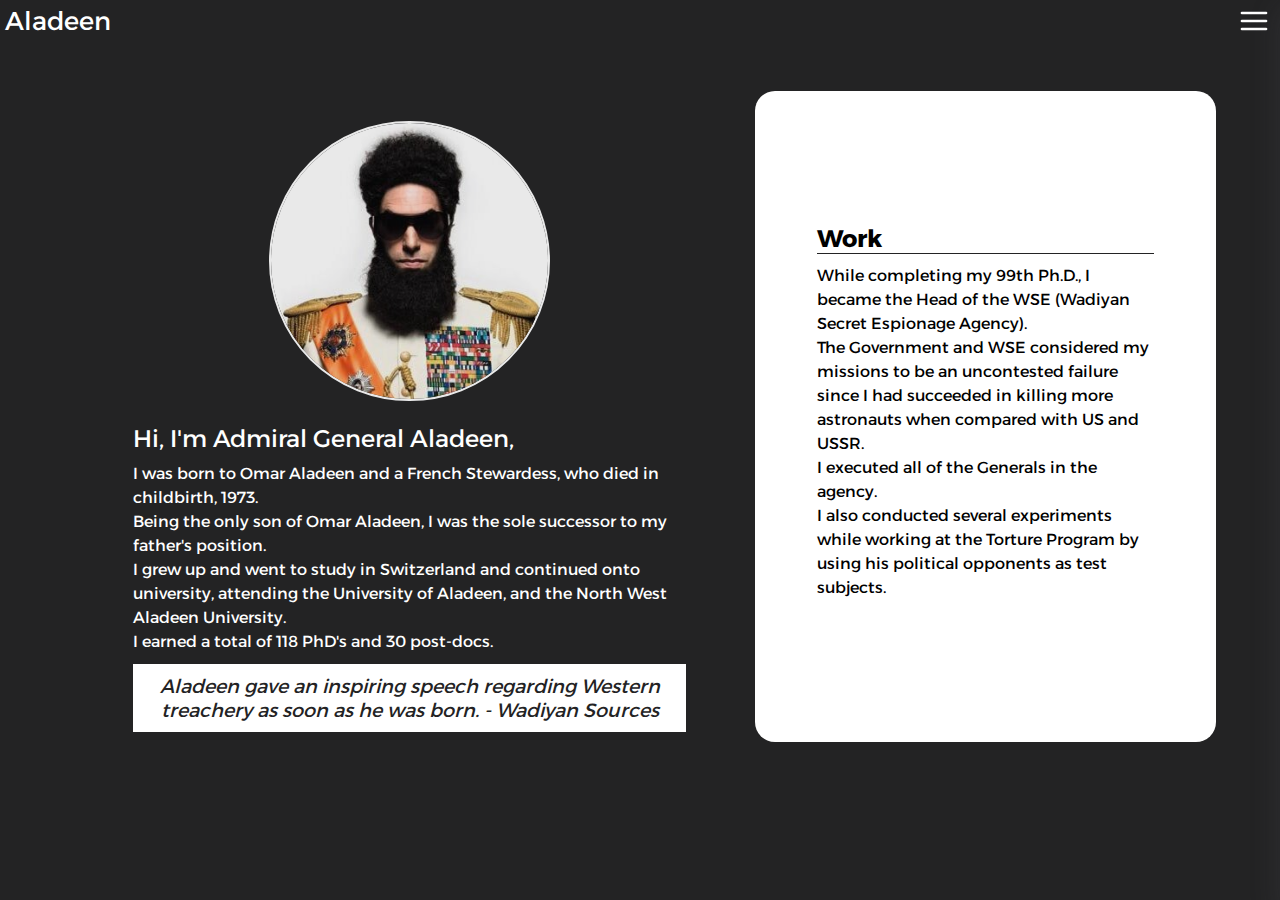
<file: index.html>
<!DOCTYPE html>
<html lang="en">

<head>
    <meta charset="UTF-8">
    <meta http-equiv="X-UA-Compatible" content="IE=edge">
    <meta name="viewport" content="width=device-width, initial-scale=1.0">
    <title>Admiral General Aladeen</title>
    <link rel="stylesheet" href="css/index.css">
    <link rel="preconnect" href="https://fonts.googleapis.com">
    <link rel="preconnect" href="https://fonts.gstatic.com" crossorigin>
    <link href="https://fonts.googleapis.com/css2?family=Alexandria&display=swap" rel="stylesheet">
    <script>
        const showSidebar = () => {
            const sidebar = document.getElementsByClassName("sidebar")[0];
            sidebar.classList.add("show");
            const overlay = document.getElementsByClassName("overlay")[0];
            overlay.classList.add("show");

        }
        const hideSidebar = () => {
            const sidebar = document.getElementsByClassName("sidebar")[0];
            sidebar.classList.remove("show");
            const overlay = document.getElementsByClassName("overlay")[0];
            overlay.classList.remove("show");
        }
    </script>
</head>

<body>
    <div id="bg">
        <div class="navbar">
            <div class="logo">Aladeen</div>
            <div class="menu" onclick="showSidebar()"><img src="images/menu.svg" /></div>
        </div>
        <div class="sidebar">
            <div class="close" onclick="hideSidebar()"><img src="images/cancel.svg" /></div>
        </div>
        <div class="overlay"></div>
        <div class="responsive">
            <div class="main">
                <div class="photo">
                    <img src="images/photo.jpeg" />
                </div>
                <div class="intro">
                    <div class="headline">Hi, I'm Admiral General Aladeen,</div>
                    <div>
                        I was born to Omar Aladeen and a French Stewardess, who died in childbirth, 1973.
                    </div>
                    <div>
                        Being the only son of Omar Aladeen, I was the sole successor to my father's position.
                    </div>
                    <div>
                        I grew up and went to study in Switzerland and continued onto university, attending the University of Aladeen, and the North West Aladeen University.
                    </div>
                    <div>
                        I earned a total of 118 PhD's and 30 post-docs.
                    </div>
                </div>
                <div class="note">Aladeen gave an inspiring speech regarding Western treachery as soon as he was born. - Wadiyan Sources</div>
            </div>
            <div class="secondary">
                <div class="main2">
                    <h2>Work</h2>
                    <hr class="divider" />
                    <div class="intro">
                        <div>
                            While completing my 99th Ph.D., I became the Head of the WSE (Wadiyan Secret Espionage Agency).
                        </div>
                        <div>
                            The Government and WSE considered my missions to be an uncontested failure since I had succeeded in killing more astronauts when compared with US and USSR.
                        </div>
                        <div>
                            I executed all of the Generals in the agency.
                        </div>
                        <div>
                            I also conducted several experiments while working at the Torture Program by using his political opponents as test subjects.
                        </div>
                    </div>

                </div>

            </div>
        </div>
    </div>

</body>

</html>
</file>
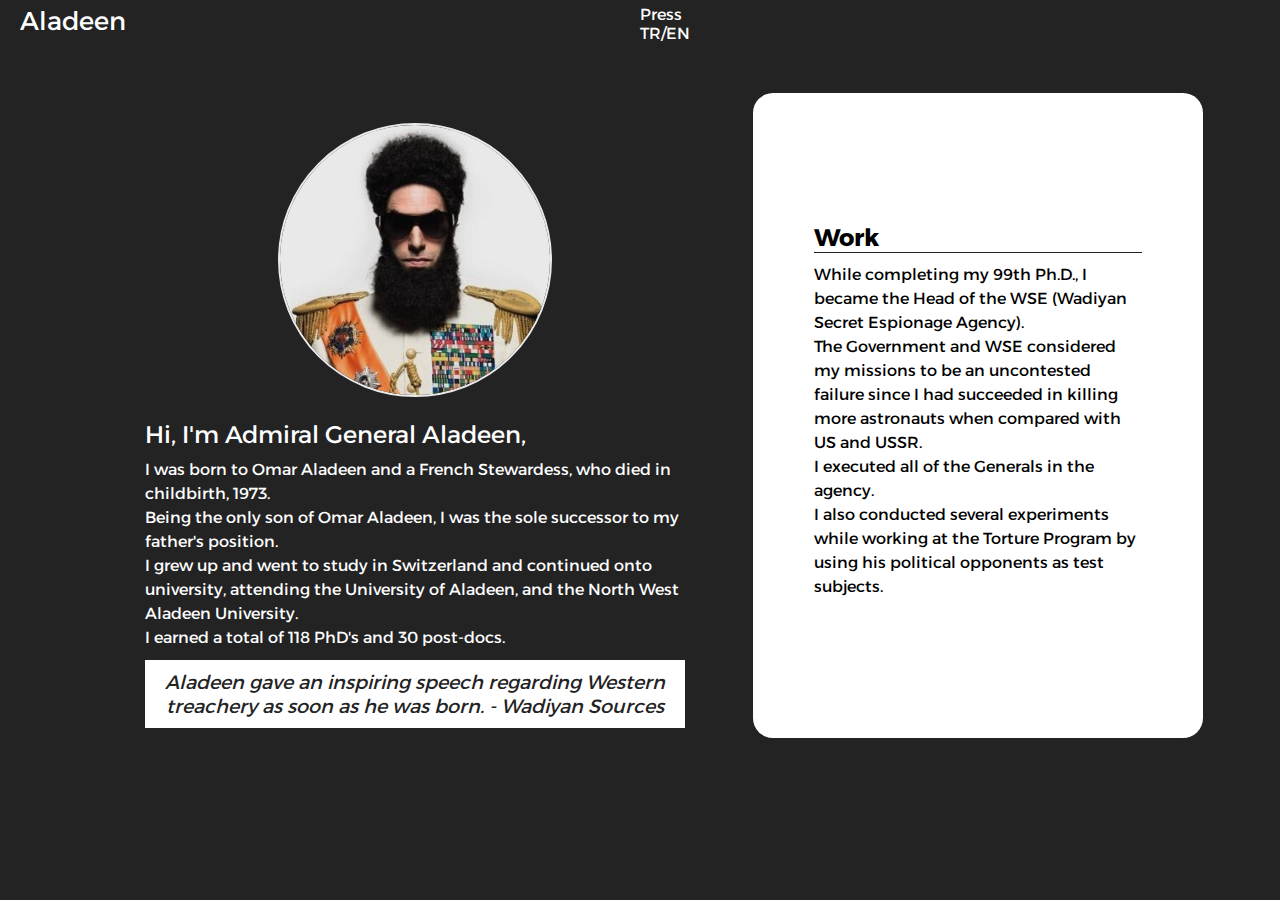
<file: app/index.html>
<!DOCTYPE html>
<html lang="en">

<head>
    <meta charset="UTF-8">
    <meta http-equiv="X-UA-Compatible" content="IE=edge">
    <meta name="viewport" content="width=device-width, initial-scale=1.0">
    <title>Admiral General Aladeen</title>
    <link rel="stylesheet" href="css/index.css">
    <link rel="preconnect" href="https://fonts.googleapis.com">
    <link rel="preconnect" href="https://fonts.gstatic.com" crossorigin>
    <link href="https://fonts.googleapis.com/css2?family=Alexandria&display=swap" rel="stylesheet">
</head>

<body>
    <div id="bg">
        <div class="navbar">
            <a id="logo" class="logo">Aladeen</a>
            <div>
                <a id="press">Press</a>
                <div onclick="changeLanguage()">TR/EN</div>
            </div>
            <div class="menu" onclick="showSidebar()"><img src="images/menu.svg" /></div>
        </div>
        <div class="sidebar">
            <div class="close" onclick="hideSidebar()"><img src="images/cancel.svg" /></div>
        </div>
        <div class="overlay"></div>
        <div class="responsive">
            <div class="main">
                <div class="photo">
                    <img src="images/photo.jpeg" />
                </div>
                <div class="intro">
                    <div class="headline">Hi, I'm Admiral General Aladeen,</div>
                    <div>
                        I was born to Omar Aladeen and a French Stewardess, who died in childbirth, 1973.
                    </div>
                    <div>
                        Being the only son of Omar Aladeen, I was the sole successor to my father's position.
                    </div>
                    <div>
                        I grew up and went to study in Switzerland and continued onto university, attending the University of Aladeen, and the North West Aladeen University.
                    </div>
                    <div>
                        I earned a total of 118 PhD's and 30 post-docs.
                    </div>
                </div>
                <div class="note">Aladeen gave an inspiring speech regarding Western treachery as soon as he was born. - Wadiyan Sources</div>
            </div>
            <div class="secondary">
                <div class="main2">
                    <h2>Work</h2>
                    <hr class="divider" />
                    <div class="intro">
                        <div>
                            While completing my 99th Ph.D., I became the Head of the WSE (Wadiyan Secret Espionage Agency).
                        </div>
                        <div>
                            The Government and WSE considered my missions to be an uncontested failure since I had succeeded in killing more astronauts when compared with US and USSR.
                        </div>
                        <div>
                            I executed all of the Generals in the agency.
                        </div>
                        <div>
                            I also conducted several experiments while working at the Torture Program by using his political opponents as test subjects.
                        </div>
                    </div>

                </div>

            </div>
        </div>
    </div>

</body>

<script src="main.js"></script>

</html>
</file>
<file: css/index.css>
body {
  background-color: #232324;
  color: white;
  font-family: "Alexandria", sans-serif;
  padding: 0;
  margin: 0;
}

#bg {
  width: 100%;
  height: 100%;
  position: absolute;
  overflow-x: hidden;
}
#bg .navbar {
  display: grid;
  grid-template-columns: 1fr 1fr;
  width: auto;
  margin: 5px;
}
#bg .navbar .logo {
  font-size: 1.6em;
}
#bg .navbar .menu {
  margin: auto 5px auto auto;
}
#bg .navbar .menu img {
  height: 2em;
}
#bg .sidebar {
  position: absolute;
  height: 100%;
  width: 250px;
  top: 0;
  right: -260px;
  z-index: 2;
  background-color: white;
  padding: 5px;
  transition: all 0.25s;
  -webkit-transition: all 0.25s;
  box-shadow: rgba(100, 100, 111, 0.2) 0px 7px 29px 0px;
}
@media (min-width: 768px) {
  #bg .sidebar {
    width: 400px;
    right: -410px;
  }
}
#bg .sidebar .close {
  width: 2em;
  margin: auto 5px auto auto;
}
#bg .sidebar .close img {
  height: 2em;
}
#bg .overlay {
  display: none;
  height: 100vh;
  width: 100vw;
  position: absolute;
  z-index: 1;
  top: 0;
  left: 0;
  background-color: rgba(0, 0, 0, 0.5);
}
#bg .overlay.show {
  display: block;
}
#bg .sidebar.show {
  display: block;
  right: 0;
}
@media (min-width: 768px) {
  #bg .responsive {
    display: grid;
    grid-template-columns: 1fr 40%;
    margin: 50px auto auto auto;
    width: 90%;
  }
  #bg .responsive .secondary {
    border-radius: 20px;
  }
}
#bg .main {
  margin: 10px auto;
  max-width: 350px;
}
@media (min-width: 768px) {
  #bg .main {
    max-width: 80%;
  }
}
#bg .main .photo {
  opacity: 90%;
  display: flex;
  width: 100%;
  margin: 20px auto;
}
#bg .main .photo img {
  margin: auto;
  width: 50%;
  border: solid 2px white;
  border-radius: 50%;
}
#bg .main .intro {
  margin: 10px auto;
  font-size: 0.8em;
  line-height: 1.5;
  width: 90%;
}
@media (min-width: 768px) {
  #bg .main .intro {
    font-size: 1em;
    width: 100%;
  }
}
#bg .main .intro .headline {
  font-size: 1.2em;
  margin: 5px auto;
}
@media (min-width: 768px) {
  #bg .main .intro .headline {
    font-size: 1.5em;
  }
}
#bg .main .note {
  text-align: center;
  font-style: italic;
  padding: 10px;
  background-color: white;
  color: #232324;
}
@media (min-width: 768px) {
  #bg .main .note {
    font-size: 1.2em;
  }
}
#bg .secondary {
  background-color: white;
  color: black;
  padding: 20px;
  display: flex;
  align-items: center;
}
#bg .secondary .main2 {
  margin: auto;
  max-width: 350px;
}
@media (min-width: 768px) {
  #bg .secondary .main2 {
    max-width: 80%;
  }
}
#bg .secondary .main2 h2 {
  margin: 0;
}
#bg .secondary .main2 .divider {
  margin: 0;
  padding: 0;
  background-color: #232324;
  border: none;
  height: 1px;
  width: 100%;
}
#bg .secondary .main2 .intro {
  margin: 10px auto;
  font-size: 0.8em;
  line-height: 1.5;
  width: 90%;
}
@media (min-width: 768px) {
  #bg .secondary .main2 .intro {
    width: 100%;
    font-size: 1em;
  }
}/*# sourceMappingURL=index.css.map */
</file>
<file: app/css/index.css>
body {
  background-color: #232324;
  color: white;
  font-family: "Alexandria", sans-serif;
  padding: 0;
  margin: 0;
}
body a {
  text-decoration: none;
  color: white;
}

#bg {
  width: 100%;
  height: 100%;
  margin: auto;
  max-width: 1250px;
  position: absolute;
  overflow-x: hidden;
}
@media (min-width: 768px) {
  #bg {
    position: unset;
  }
}
#bg .navbar {
  display: grid;
  grid-template-columns: 1fr 1fr;
  width: auto;
  margin: 5px;
}
#bg .navbar .logo {
  font-size: 1.6em;
}
#bg .navbar .menu {
  margin: auto 5px auto auto;
}
@media (min-width: 768px) {
  #bg .navbar .menu {
    display: none;
  }
}
#bg .navbar .menu img {
  height: 2em;
}
#bg .sidebar {
  position: absolute;
  height: 100%;
  width: 250px;
  top: 0;
  right: -260px;
  z-index: 2;
  background-color: white;
  padding: 5px;
  transition: all 0.25s;
  -webkit-transition: all 0.25s;
  box-shadow: rgba(100, 100, 111, 0.2) 0px 7px 29px 0px;
}
@media (min-width: 768px) {
  #bg .sidebar {
    display: none;
  }
}
#bg .sidebar .close {
  width: 2em;
  margin: auto 5px auto auto;
}
#bg .sidebar .close img {
  height: 2em;
}
#bg .overlay {
  display: none;
  height: 100vh;
  width: 100vw;
  position: absolute;
  z-index: 1;
  top: 0;
  left: 0;
  background-color: rgba(0, 0, 0, 0.5);
}
#bg .overlay.show {
  display: block;
}
@media (min-width: 768px) {
  #bg .overlay.show {
    display: none;
  }
}
#bg .sidebar.show {
  display: block;
  right: 0;
}
@media (min-width: 768px) {
  #bg .sidebar.show {
    display: none;
  }
}
@media (min-width: 768px) {
  #bg .responsive {
    display: grid;
    grid-template-columns: 1fr 40%;
    margin: 50px auto auto auto;
    width: 90%;
  }
  #bg .responsive .secondary {
    border-radius: 20px;
  }
}
#bg .main {
  margin: 10px auto;
  max-width: 350px;
}
@media (min-width: 768px) {
  #bg .main {
    max-width: 80%;
  }
}
#bg .main .photo {
  opacity: 90%;
  display: flex;
  width: 100%;
  margin: 20px auto;
}
#bg .main .photo img {
  margin: auto;
  width: 50%;
  border: solid 2px white;
  border-radius: 50%;
}
#bg .main .intro {
  margin: 10px auto;
  font-size: 0.8em;
  line-height: 1.5;
  width: 90%;
}
@media (min-width: 768px) {
  #bg .main .intro {
    font-size: 1em;
    width: 100%;
  }
}
#bg .main .intro .headline {
  font-size: 1.2em;
  margin: 5px auto;
}
@media (min-width: 768px) {
  #bg .main .intro .headline {
    font-size: 1.5em;
  }
}
#bg .main .note {
  text-align: center;
  font-style: italic;
  padding: 10px;
  background-color: white;
  color: #232324;
}
@media (min-width: 768px) {
  #bg .main .note {
    font-size: 1.2em;
  }
}
#bg .secondary {
  background-color: white;
  color: black;
  padding: 20px;
  display: flex;
  align-items: center;
}
#bg .secondary .main2 {
  margin: auto;
  max-width: 350px;
}
@media (min-width: 768px) {
  #bg .secondary .main2 {
    max-width: 80%;
  }
}
#bg .secondary .main2 h2 {
  margin: 0;
}
#bg .secondary .main2 .divider {
  margin: 0;
  padding: 0;
  background-color: #232324;
  border: none;
  height: 1px;
  width: 100%;
}
#bg .secondary .main2 .intro {
  margin: 10px auto;
  font-size: 0.8em;
  line-height: 1.5;
  width: 90%;
}
@media (min-width: 768px) {
  #bg .secondary .main2 .intro {
    width: 100%;
    font-size: 1em;
  }
}/*# sourceMappingURL=index.css.map */
</file>
